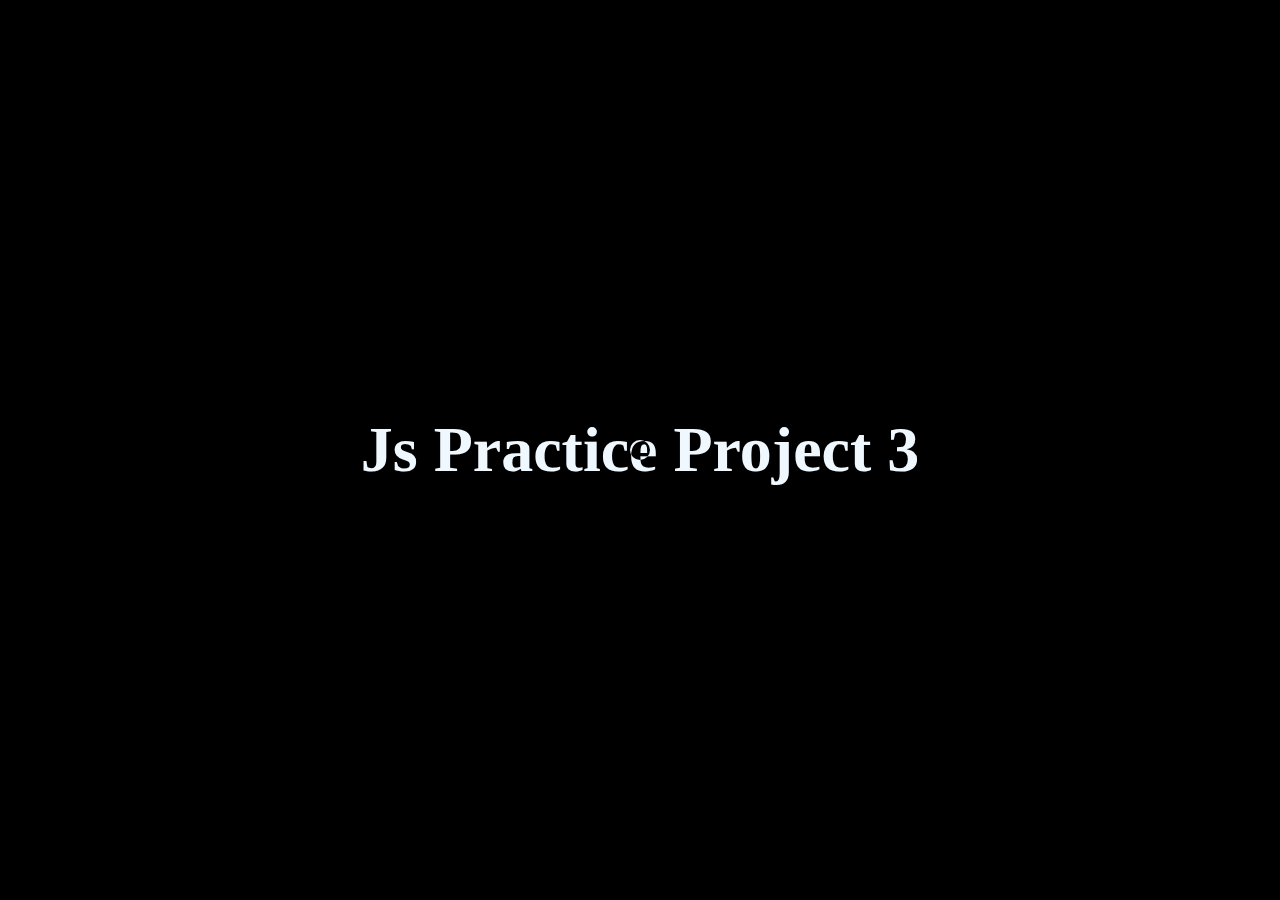
<file: JsPracticeSet3/index.html>
<!DOCTYPE html>
<html lang="en">
<head>
    <meta charset="UTF-8">
    <meta name="viewport" content="width=device-width, initial-scale=1.0">
    <title>Document</title>
    <link rel="stylesheet" href="style.css">
</head>
<body>
    <div class="main">
        <div class="crsr"></div>
        <h1>Js Practice Project 3</h1>
    </div>
    <script src="script.js"></script>
</body>
</html>
</file>
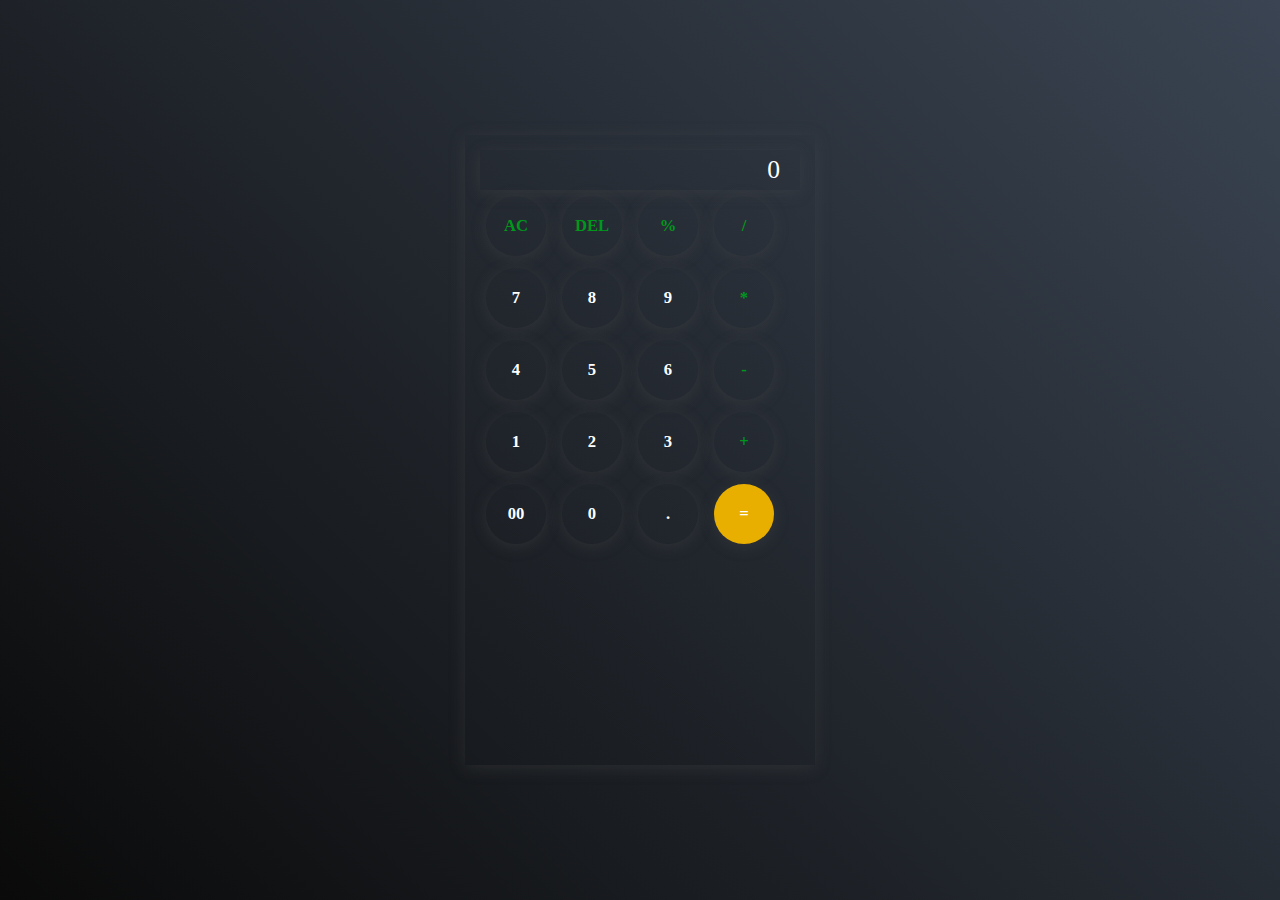
<file: JsPracticeSet5/index.html>
<!DOCTYPE html>
<html lang="en">
<head>
    <meta charset="UTF-8">
    <meta name="viewport" content="width=device-width, initial-scale=1.0">
    <title>Calculator</title>
    <link rel="stylesheet" href="style.css">
</head>
<body>
    <div class="calculator">
        <input type="text" placeholder="0" id="input">
        <div class="btns">
            <button class="operator">AC</button>
            <button class="operator">DEL</button>
            <button class="operator">%</button>
            <button class="operator">/</button>
        </div>

        <div class="btns">
            <button>7</button>
            <button>8</button>
            <button>9</button>
            <button class="operator">*</button>
        </div>

        <div class="btns">
            <button>4</button>
            <button>5</button>
            <button>6</button>
            <button class="operator">-</button>
        </div>

        <div class="btns">
            <button>1</button>
            <button>2</button>
            <button>3</button>
            <button class="operator">+</button>
        </div>

        <div class="btns">
            <button>00</button>
            <button>0</button>
            <button>.</button>
            <button class="equal">=</button>
        </div>
    </div>
    <script src="script.js"></script>
</body>
</html>
</file>
<file: JsPracticeSet3/style.css>
*{
    margin: 0;
    padding: 0;
    box-sizing: border-box;
}
html,body{
    height: 100%;
    width: 100%;
}
.main{
    display: flex;
    align-items: center;
    justify-content: center;
    background-color: black;
    height: 100%;
    width: 100%;
}
h1{
    color: aliceblue;
    font-size: 5vw;
}
.crsr{
    background-color: aliceblue;
    height: 20px;
    width: 20px;
    border-radius: 50%;
    position: absolute;
    mix-blend-mode: difference;
    transition: all linear 0.3s;
}
</file>
<file: JsPracticeSet5/style.css>
*{
    margin: 0;
    padding: 0;
    box-sizing: border-box;
    font-family: PP mori;
}

html,body{
    height: 100%;
    width: 100%;
}
body{
    display: flex;
    align-items: center;
    justify-content: center;
    background: linear-gradient(45deg, #0a0a0a, #3a4452);
}

.calculator{
    width: 350px;
    height: 70vh;
    background-color: transparent;
    box-shadow: 0px 3px 15px rgba(84,84,84,0.3);
    padding: 15px;
}
.calculator input{
    width: 100%;
    height: 30px;
    background: transparent;
    box-shadow: 0px 3px 15px rgba(84,84,84,0.3);
    border: none;
    padding: 20px;
    font-size: 2vw;
    color: #fff;
}
input::placeholder{
    color: #fff;
    text-align: right;
}

button{
    font-size: 1.3vw;
    /* padding: 20px; */
    height: 60px;
    width: 60px;
    margin: 6px;
    background-color: transparent;
    border-radius: 50%;
    box-shadow: 0px 3px 15px rgba(84,84,84,0.3);
    color: #fff;
    border: none;
    transition: all ease 0.2s;
    cursor: pointer;
    font-weight: 800;
}
button:active{
    /* transform: scale(1.1); */
}
.operator{
    color: #00981c;
}
.equal{
    background-color: rgb(233, 175, 0);
}
</file>
